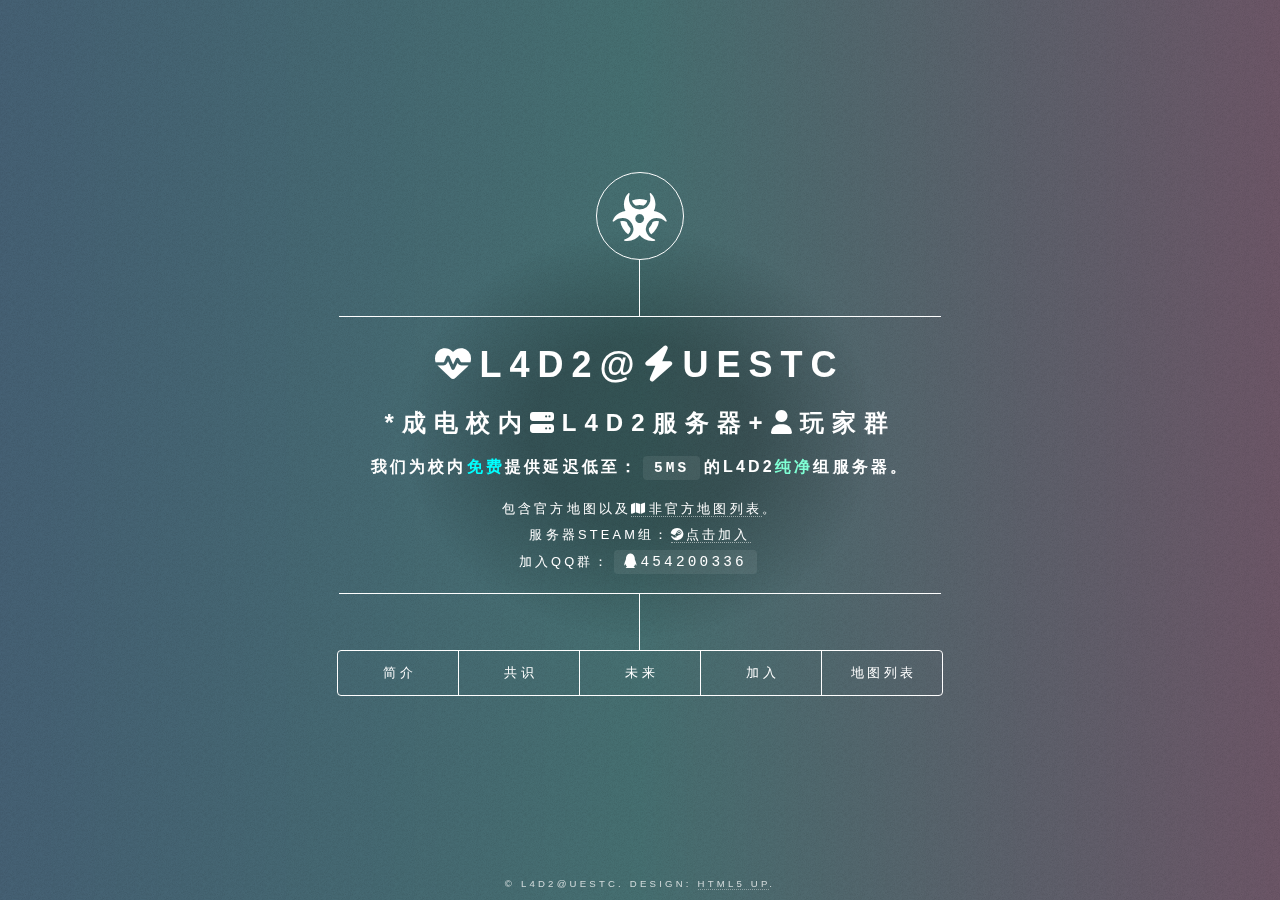
<file: index.html>
<!DOCTYPE HTML>
<!--
	Dimension by HTML5 UP
	html5up.net | @ajlkn
	Free for personal and commercial use under the CCA 3.0 license (html5up.net/license)
-->
<html>

<head>
	<title>L4D2@UESTC-成电免费L4D2服务器+玩家群</title>
	<meta charset="utf-8" />
	<meta name="viewport" content="width=device-width, initial-scale=1, user-scalable=no" />
	<link rel="stylesheet" href="assets/css/main.css" />
	<noscript>
		<link rel="stylesheet" href="assets/css/noscript.css" />
	</noscript>
	<link rel="Shortcut Icon" href="./images/biohazard.svg" type="image/x-icon" />
	<!-- 添加图标 -->

</head>

<body class="is-preload">

	<!-- Wrapper -->
	<div id="wrapper">

		<!-- Header -->
		<header id="header">
			<div class="logo">
				<span class="icon fa-biohazard"></span>
			</div>
			<div class="content">
				<div class="inner">
					<h1><span class="icon fa-heart-pulse" />L4D2@<span class="icon fa-bolt"></span>UESTC</h1>
					<h2>*成电校内<span class="icon fa-server"></span>L4D2服务器+<span class="icon fa-user"></span>玩家群</h2>
					<h3>我们为校内<span style="color: cyan;">免费</span>提供延迟低至：<code>5ms</code>的L4D2<span
							style="color: aquamarine;">纯净</span>组服务器。</h3>
					<div class="detaild">
						<p>包含官方地图以及</span><a href="https://docs.qq.com/smartsheet/DWFBvWUxSQmlScEpJ"><span
									class="icon fa-map"></span>非官方地图列表</a>。</p>
						<p>服务器Steam组：<a href="https://steamcommunity.com/groups/uestc_l4d2"><span
									class="icon fa-steam"></span>点击加入</a>
					</div>
					<p>加入QQ群：<code><span class="icon fa-qq"/>454200336</code></p>
				</div>
			</div>
			<nav>
				<ul>
					<li><a href="#intro">简介</a></li>
					<li><a href="#work">共识</a></li>
					<li><a href="#future">未来</a></li>
					<li><a href="#contact">加入</a></li>
					<li><a href="#elements">地图列表</a></li>
				</ul>
			</nav>
		</header>

		<!-- Main -->
		<div id="main">

			<!-- Intro -->
			<article id="intro">
				<h2 class="major">简介</h2>
				<span class="image main"><img src="images/pic01.jpg" alt="" /></span>
				<h2 id='1-什么是l4d2uestc'><span>1. 什么是L4D2@UESTC？</span></h2>
				<h3 id='l4d2是什么'><span>L4D2是什么？</span></h3>
				<blockquote>
					<span>Left for Death 2是一款第一人称射击游戏，以其紧张刺激的合作生存模式而闻名。</span>
				</blockquote>
				<p><span>Left 4 Dead
						2（L4D2）是由Valve开发并于2009年发行的一款第一人称射击游戏。作为合作生存恐怖游戏，L4D2在玩家间合作对抗僵尸群体的基础上，引入了更多的武器、敌人和游戏模式，为玩家提供了更为紧张刺激的游戏体验。</span>
				</p>
				<p><span>L4D2的独特之处在于其强调合作生存。四名玩家将分别控制不同的角色，通过团队协作来对抗大量的感染者。合理分工、紧密配合和相互救援是成功生存的关键。游戏提供了丰富多彩的武器系统，包括手枪、霰弹枪、冲锋枪等。每种武器都有其独特的特点，玩家可以根据不同的情况选择最适合的武器。</span>
				</p>
				<p><span>与普通僵尸相对，L4D2引入了各种异变体，包括喷吐者、冲锋猎杀者等，它们拥有更强大的攻击和特殊技能，增加了游戏的难度和刺激感。</span></p>
				<p><span>L4D2拥有大量的官方和社区制作的地图，提供了丰富多样的游戏场景。此外，游戏支持第三方MOD，玩家可以根据个人喜好定制游戏内容，为游戏带来更多可能性。</span></p>
				<h3 id='uestc是什么'><span>UESTC是什么？</span></h3>
				<p><em><span>UESTC</span></em><span>，即University of Electronic Science and Technology of
						China，中文名为电子科技大学，</span><del><span>属于大专类院校</span></del><span>，学校民间简称泥电。</span><em><span>以下以</span><strong><span>泥电</span></strong><span>简称</span></em><span>。</span><del><span>学校内网较为封闭、为少数几所不开放镜像站的0x3D9高校之一</span></del><span>，因此</span><strong><span>我们很抱歉无法提供外网服务</span></strong><span>。</span>
				</p>
				<h3 id='l4d2uestc是什么'><span>L4D2@UESTC是什么？</span></h3>
				<p><span>L4D2@UESTC是</span><strong><span>目前仍在泥电上学的一群人</span></strong><span>，</span><em><span>他们喜欢玩L4D2，他们喜欢在泥电里玩L4D2。</span></em>
				</p>
				<p><span>因此，他们组成了</span><mark><strong><span>L4D2@UESTC</span></strong></mark><span>，他们</span><strong><del><span>依托校园网</span></del><span>自建了一个24小时稳定运行的小型的服务器</span></strong><span>（支持IPv4与PIv6），用来跑L4D2服务器，以便在泥电上玩L4D2。</span>
				</p>
				<h2 id='2-为什么要有l4d2uestc'><span>2. 为什么要有L4D2@UESTC？</span></h2>
				<ol start=''>
					<li>
						<p><span>因为UESTC-WiFi+本地的组合</span><strong><span>实在是太慢</span></strong><span>，延迟可能高达50ms，遇到</span><del><span>科研楼断网</span></del><span>的时候更是哀嚎一片。
								所以我们在</span><strong><span>内网建立了一个小型的服务器</span></strong><span>，用来跑L4D2服务器，根据实测，内网的延迟在</span><strong><span>5ms左右</span></strong><span>(以下以图为证！)，这样的延迟对于L4D2来说是非常友好的。
						</p>
						<span class="image main"><img src="README/5ms.png" alt="5ms"></span>
					</li>
					<li>
						<p><em><span>其他组服务器</span></em><span>的延迟</span><strong><span>非但不友好</span></strong><span>，而且经常</span><strong><span>遭遇奇怪的插件</span></strong><span>，比如</span><em><span>无限子弹</span></em><span>、</span><em><span>无限血量</span></em><span>、</span><em><span>无限药品</span></em><span>、</span><em><span>加强僵尸</span></em><span>、</span><em><span>加强特感</span></em><span>、</span><em><span>加强玩家</span></em><span>、</span><em><span>加强武器</span></em><span>、</span><em><span>加强AI</span></em><span>、</span><em><span>加强子弹</span></em><span>、</span><em><span>加强药品</span></em><span>。这些插件虽然看起来很酷，但是对于新手来说，是非常不友好的，因为他们无法体验到原版的游戏乐趣，而且这些插件也会导致游戏的不稳定，比如</span><em><span>僵尸无法攻击</span></em><span>、</span><em><span>僵尸无法死亡</span></em><span>、</span><em><span>僵尸无法被击退</span></em><span>、</span><em><span>僵尸无法被击倒</span></em><span>。因此，我们在服务器上
							</span><em><mark><strong><span>不安装任何插件</span></strong></mark></em><span>，让大家体验原版的游戏乐趣。</span>
						</p>
					</li>
					<li>
						<p><span>我们希望泥电不仅是卷王的天堂，也</span><strong><span>请给我们这些非卷王的人一点点的乐趣吧</span></strong><span>！</span>
						</p>
						<ol start=''>
							<li>
								<p><del><span>当然，群里也有很优秀的学长（4字工程专业第一）。</span></del></p>
							</li>
						</ol>
					</li>
				</ol>


			</article>

			<!-- Work -->
			<article id="work">
				<h2 class="major">共识</h2>
				<blockquote>
					<ol start='0'>
						<li>
							<span>确保你是</span><strong><span>成电的学生</span></strong><span>。</span>
						</li>
						<li>
							<strong><span>加入STEAM组和QQ群！</span></strong><span>然后</span><strong><span>玩就行了</span></strong><span>！</span>

						</li>
						<li>
							<span>关于</span><strong><span>服务器</span></strong><span>：</span>
							<ol>
								<li>
									<span>服务器是</span><strong><span>纯净服！没有插件！没有插件！没有插件！</span></strong>
								</li>
								<li>
									<span>延迟低至</span><mark><strong><span>5MS</span></strong></mark><span>！</span><strong><span>校内访问！校内访问！</span></strong>

								</li>
								<li>
									<strong><span>没有开反作弊，想打什么MOD打什么！</span></strong>
								</li>
							</ol>
						</li>
						<li>
							<span>社区服务器是</span><strong><span>免费运营</span></strong><span>的，但是还是</span><strong><span>需要你的帮助</span></strong><span>：</span>

							<ol>
								<li>
									<span>如果</span><strong><span>有困难</span></strong><span>！请随时</span><strong><span>联系群/组管理员</span></strong><span>！</span>

								</li>
								<li>
									<span>如果</span><strong><span>有需要上传的地图</span></strong><span>，觉得不错的点子、也请联系我们！</span>
								</li>
								<li>
									<strong><span>急招运维！</span></strong>
								</li>
							</ol>
						</li>
					</ol>
				</blockquote>
				<span class="image main"><img src="images/pic02.jpg" alt="" /></span>
				<h3 id='1-l4d2uestc的目标是什么'><span>1. L4D2@UESTC的目标是什么？</span></h3>
				<p><span>目标是，吸引更多玩家体验L4D2这款游戏，让更多人知道这款游戏，让更多人喜欢这款游戏，让更多人在这款游戏中找到乐趣。</span></p>
				<p><span>同时，L4D2是一款社区游戏很强烈的游戏，比如第三方MOD、地图、服务器MOD等等，为了让更多人体验三方图的快乐，我们强烈安利一些三方图，并也会在服务器上安装一些三方图，让大家体验不一样的游戏乐趣。</span>
				</p>
				<p><span>没有插件，纯净的游戏体验：</span><strong><span>不会有人真的喜欢结束了想看互黑榜、结果突然卡掉吧！</span></strong></p>
				<h3 id='2-l4d2uestc的组织结构是什么'><span>2. L4D2@UESTC的组织结构是什么？</span></h3>
				<p><span>L4D2@UESTC有着不清晰的组织结构，不包括管理员、组长、以及成员。</span></p>
				<p><span>但是</span><strong><span>有</span></strong><span>管理员负责服务器的维护和管理，而成员则是组织的核心力量，共同努力促进UESTC中L4D2社区的发展。</span>
				</p>
				<h3 id='3-l4d2uestc的活动形式是什么'><span>3. L4D2@UESTC的活动形式是什么？</span></h3>
				<p><span>就是随便来打。</span></p>
				<p><del><span>L4D2@UESTC开展多样化的活动，包括定期的比赛、主题活动以及社区互动。比赛可以是内部成员之间的对决，也可以是与其他社区的友谊赛。主题活动则通过不同的游戏模式或挑战，增加游戏的趣味性。</span></del>
				</p>
				<p><span>此外，通过社区互动，成员们可以分享游戏心得、推荐好玩的地图和MOD。</span></p>
				<h3 id='4-l4d2uestc的活动内容是什么'><span>4. L4D2@UESTC的活动内容是什么？</span></h3>
				<p><span>活动内容涵盖了各种游戏内活动，比如打图！打图！打图！</span></p>
				<p><span>此外，还会定期推出新地图和MOD，让成员体验到更多元化的游戏内容。</span></p>
				<h3 id='5-l4d2uestc的活动时间是什么'><span>5. L4D2@UESTC的活动时间是什么？</span></h3>
				<p><em><span>灵活的活动时间确保更多成员有机会参与，无论是白天还是夜晚。</span></em><span>、</span></p>
				<p><strong><span>你有空来玩就行！</span></strong></p>
				<h3 id='6-l4d2uestc的活动地点是什么'><span>6. L4D2@UESTC的活动地点是什么？</span></h3>
				<p><span>L4D2@UESTC的活动地点主要在放在泥电某处的神秘实体机服务器上进行，确保成员们能够在校园内方便地参与到各种活动中。</span></p>
				<p><span>服务器的稳定运行也是活动地点选择的原因之一。</span></p>
				<h3 id='7-l4d2uestc的活动人员是什么'><span>7. L4D2@UESTC的活动人员是什么？</span></h3>
				<p><span>活动人员包括广大的成员。每个人在活动中都扮演着重要的角色，共同维护L4D2@UESTC的热情社区氛围。</span></p>
				<h3 id='8-l4d2uestc的活动成果是什么'><span>8. L4D2@UESTC的活动成果是什么？</span></h3>
				<p><span>活动成果主要体现在社区的壮大和成员的提升。</span></p>
				<p><strong><span>这块暂时还没有。也不指望有。玩得开心！</span></strong></p>
				<h3 id='9-l4d2uestc的活动经费是什么'><span>9. L4D2@UESTC的活动经费是什么？</span></h3>
				<p><span>L4D2@UESTC主要通过</span><strong><span>自愿捐赠和成员之间的资金共享</span></strong><span>来维持服务器的运行和活动的开展。</span><strong><span>目前由于全部自建、目前免费！</span></strong><span>这种自发的合作模式确保了活动的独立性和可持续性。</span>
				</p>
				<h3 id='10-l4d2uestc的活动资料是什么'><span>10. L4D2@UESTC的活动资料是什么？</span></h3>
				<p><span>活动资料包括成员的</span><strong><span>聊天吹水</span></strong><span>。这些资料有助于评估活动的效果，优化活动内容，并为成员提供更好的游戏体验。</span>
				</p>
				<blockquote>
					<span>如果有喜欢的合适的地图！一定要</span><strong><span>联系管理员们哦！</span></strong><span>我们会为您放在服务器上！</span>
				</blockquote>
				<h3 id='11-l4d2uestc的活动规则是什么'><span>11. L4D2@UESTC的活动规则是什么？</span></h3>
				<p><span>活动规则是为了保障成员的公平竞争和良好游戏体验而制定的。</span></p>
				<p><strong><span>因此我们没有VAC插件！没有反作弊！想怎么玩怎么玩！</span></strong></p>
				<h3 id='12-l4d2uestc的活动宣传是什么'><span>12. L4D2@UESTC的活动宣传是什么？</span></h3>
				<p><span>活动宣传通过QQ群、Steam用户组、Telegram等社交媒体平台进行。</span><strong><span>从不会</span></strong><span>发布活动预告、比赛结果和社区动态，吸引更多L4D2爱好者加入到L4D2@UESTC的大家庭中。</span>
				</p>
				<h3 id='13-l4d2uestc的活动评价是什么'><span>13. L4D2@UESTC的活动评价是什么？</span></h3>
				<p><span>活动评价主要来自成员的反馈和参与感。通过聊天吹水，收集成员对活动的评价，以便及时调整和改进活动内容。</span></p>
				<h3 id='14-l4d2uestc的活动反馈是什么'><span>14. L4D2@UESTC的活动反馈是什么？</span></h3>
				<p><span>活动反馈包括对服务器性能、活动组织、活动内容等方面的反馈。</span></p>
				<p><strong><span>管理员会认真对待每一条反馈</span></strong><span>，及时解决问题，确保活动的顺利进行。</span></p>
				<h3 id='15-l4d2uestc的活动建议是什么'><span>15. L4D2@UESTC的活动建议是什么？</span></h3>
				<p><strong><span>玩就行了！有问题找我们！</span></strong><span>——By管理员们</span></p>
			</article>

			<!-- About -->
			<article id="future">
				<h2 class="major">未来</h2>
				<span class="image main"><img src="images/pic03.jpg" alt="" /></span>
				<h2 id='4-l4d2uestc的未来是什么'><span>4. L4D2@UESTC的未来是什么？</span></h2>
				<p><span>L4D2@UESTC有着许多令人期待的未来计划，其中一些包括：</span></p>
				<ul>
					<li class='md-task-list-item task-list-item task-list-not-done'><input type='checkbox' />
						<ol start=''>
							<li>
								<p><span>一个监控服务器状态的Panel?</span></p>
							</li>
						</ol>
					</li>
					<li class='md-task-list-item task-list-item task-list-not-done'><input type='checkbox' />
						<ol start='2'>
							<li>
								<p><span>一个可以供大家上传地图的Page?</span></p>
							</li>
						</ol>
					</li>
					<li class='md-task-list-item task-list-item task-list-not-done'><input type='checkbox' />
						<ol start='3'>
							<li>
								<p><span>一个可以供大家上传MOD的Archieve?</span></p>
							</li>
						</ol>
					</li>
					<li class='md-task-list-item task-list-item task-list-not-done'><input type='checkbox' />
						<ol start='4'>
							<li>
								<p><span>一个更棒的前端在<a href="l4d2-at-uestc.github.io">l4d2-at-uestc.github.io</a></></span>
								</p>
							</li>
						</ol>
					</li>
				</ul>
				<p><span>这些计划将进一步丰富社区的功能，提升成员的游戏体验，使L4D2@UESTC成为更具活力和吸引力的社区。</span></p>
				<blockquote>
					<span>服务器资源管够！快快来吧！</span>
				</blockquote>
				<span class="image main"><img src="images/Server.png" alt="" /></span>
			</article>

			<!-- Contact -->
			<article id="contact">
				<h2 class="major">加入</h2>

				<form>
					<div class="fields">
						<div class="field third">
							<label for="name" style="font-size: 1.6rem;"><span class="icon fa-qq"></span>QQ群</label>
							<button type="button"
								onclick="window.open('https://qm.qq.com/cgi-bin/qm/qr?k=ZIt2DRzxDrqocUWRga7cPdcGusD52Z9L&jump_from=webapi')">点击加入</button>
						</div>
						<div class="field third">
							<label for="Steam组" style="font-size: 1.5rem;"><span
									class="icon fa-steam"></span>Steam组</label>
							<button type="button"
								onclick="window.open('https://steamcommunity.com/groups/uestc_l4d2')">点击加入</button>
						</div>
						<div class="field third">
							<label for="Telegram" style="font-size: 1.5rem;"><span
									class="icon fa-telegram"></span>Telegram</label>
							<button type="button" onclick="window.open('https://t.me/+IZ0qS3WdcihlZDBl')">点击加入</button>
						</div>
						<div class="field half">
							<label for="Kook" style="font-size: 1.25rem;"><span
									class="icon fa-microphone"></span>加入我们的KOOK频道</label>
							<button type="button" onclick="window.open('https://kook.top/oRgQKl')">点击加入</button>
						</div>
						<div class="field half">
							<label for="Maps" style="font-size: 1.25rem;"><span
									class="icon fa-server"></span>成为运维/管理员</label>
							<button type="button" onclick="window.open('https://l4d2-at-uestc.github.io')">点击加入</button>
						</div>
				</form>

				<div class="field third">
					<hr />
				</div>
				<div class="field third">
					<ul class="icons logo" style="text-align: center; font-size: 2.5rem;">
						<li><a href="https://github.com/l4d2-at-uestc" class="icon fa-github"><span
									class="label">GitHub</span></a></li>
						<li><a href="mailto://l4d2atuestc@163.com" class="icon fa-envelope-open-text"><span
									class="label">E-Mail</span></a></li>
					</ul>
				</div>
				<div class="field third">
					<hr />
				</div>


			</article>

			<!-- Elements -->
			<article id="elements" style="width:80rem;">
				<h2 class="major">地图列表</h2>
				<h3>服务器现有地图列表（补全）</h3>
				<ol>
					<li>更多地图请见：</li>
					<li><a href="https://docs.qq.com/smartsheet/DWFBvWUxSQmlScEpJ">腾讯文档及时更新</a></li>
				</ol>
				<div class="table-wrapper">
					<table>
						<thead>
							<tr>
								<th>地图名</th>
								<th>地图文件名</th>
								<th>战役关卡数</th>
								<th>GameMap链接</th>
								<th>评分</th>
								<th>WorkShop</th>
							</tr>
						</thead>
						<tbody>
							<tr>
								<td>封锁2(Lockdown: Chapter Two)</td>
								<td>lockdown_chapter2.vpk</td>
								<td>5</td>
								<td><a href='https://www.gamemaps.com/details/29417' target='_blank'
										class='url'>https://www.gamemaps.com/details/29417</a></td>
								<td>10.0</td>
								<td><a
										href='https://steamcommunity.com/sharedfiles/filedetails/?id=2966368692&amp;searchtext=封锁2(Lockdown%3A+Chapter+Two)'>https://steamcommunity.com/sharedfiles/filedetails/?id=2966368692&amp;searchtext=%E5%B0%81%E9%94%812%28Lockdown%3A+Chapter+Two%29</a>
								</td>
							</tr>
							<tr>
								<td>莱温霍姆（Ravenholm）</td>
								<td>ravenholm.vpk</td>
								<td>5</td>
								<td><a href='https://www.gamemaps.com/details/18504' target='_blank'
										class='url'>https://www.gamemaps.com/details/18504</a></td>
								<td>9.8</td>
								<td>无</td>
							</tr>
							<tr>
								<td>魔鬼山 (Devil Mountain)</td>
								<td>devilmountain.vpk</td>
								<td>5</td>
								<td><a href='https://www.gamemaps.com/details/9605' target='_blank'
										class='url'>https://www.gamemaps.com/details/9605</a></td>
								<td>9.7</td>
								<td><a
										href='https://steamcommunity.com/sharedfiles/filedetails/?id=316053033&amp;searchtext=Devil+'>https://steamcommunity.com/sharedfiles/filedetails/?id=316053033</a>
								</td>
							</tr>
							<tr>
								<td>脱轨（Derailed）</td>
								<td>derailed.vpk</td>
								<td>4</td>
								<td><a href='https://www.gamemaps.com/details/23690' target='_blank'
										class='url'>https://www.gamemaps.com/details/23690</a></td>
								<td>9.6</td>
								<td>无</td>
							</tr>
							<tr>
								<td>广州增城（ZengCheng)Lv7.3</td>
								<td>gzzc7.3.vpk</td>
								<td>5</td>
								<td><a href='https://www.gamemaps.com/details/25582' target='_blank'
										class='url'>https://www.gamemaps.com/details/25582</a></td>
								<td>9.5</td>
								<td><a
										href='https://steamcommunity.com/sharedfiles/filedetails/?id=2396847377&amp;searchtext=广州增城'>https://steamcommunity.com/sharedfiles/filedetails/?id=2396847377&amp;searchtext=%E5%B9%BF%E5%B7%9E%E5%A2%9E%E5%9F%8E</a>
								</td>
							</tr>
							<tr>
								<td>血之轨迹（Blood Tracks）</td>
								<td>bloodtracks.vpk</td>
								<td>4</td>
								<td><a
										href='https://Blood Tracks (Map) for Left 4 Dead 2 - GameMaps.com --- 《Left 4 Dead 2》的血迹（地图） - GameMaps.com'>https://www.gamemaps.com/details/2750</a>
								</td>
								<td>9.5</td>
								<td><a href='https://steamcommunity.com/sharedfiles/filedetails/?id=1880838761&amp;searchtext=Blood+Tracks'
										target='_blank'
										class='url'>https://steamcommunity.com/sharedfiles/filedetails/?id=1880838761&searchtext=Blood+Tracks</a>
								</td>
							</tr>
							<tr>
								<td>恐怖之旅（Tour of Terror）</td>
								<td>tourofterror.vpk</td>
								<td>5</td>
								<td><a href='https://www.gamemaps.com/details/2721' target='_blank'
										class='url'>https://www.gamemaps.com/details/2721</a></td>
								<td>9.3</td>
								<td><a href='https://steamcommunity.com/sharedfiles/filedetails/?id=1702647775&amp;searchtext=tour+of+terror'
										target='_blank'
										class='url'>https://steamcommunity.com/sharedfiles/filedetails/?id=1702647775&searchtext=tour+of+terror</a>
								</td>
							</tr>
							<tr>
								<td>回到学校（Back to school）</td>
								<td>bts_l4d2.vpk</td>
								<td>6</td>
								<td><a href='https://www.gamemaps.com/details/6691' target='_blank'
										class='url'>https://www.gamemaps.com/details/6691</a></td>
								<td>9.3</td>
								<td><a href='https://steamcommunity.com/workshop/filedetails/?id=121115793'
										target='_blank'
										class='url'>https://steamcommunity.com/workshop/filedetails/?id=121115793</a>
								</td>
							</tr>
							<tr>
								<td>17号城市 (City 17)</td>
								<td>city17l4d2.vpk</td>
								<td>5</td>
								<td><a href='https://www.gamemaps.com/details/2506' target='_blank'
										class='url'>https://www.gamemaps.com/details/2506</a></td>
								<td>9.3</td>
								<td><a href='https://steamcommunity.com/sharedfiles/filedetails/?id=141632373&amp;searchtext=City+17'
										target='_blank'
										class='url'>https://steamcommunity.com/sharedfiles/filedetails/?id=141632373&searchtext=City+17</a>
								</td>
							</tr>
							<tr>
								<td>城市航班 (urban flight)</td>
								<td>urbanflight.vpk</td>
								<td>4</td>
								<td><a href='https://www.gamemaps.com/details/2639' target='_blank'
										class='url'>https://www.gamemaps.com/details/2639</a></td>
								<td>9.2</td>
								<td><a href='https://steamcommunity.com/sharedfiles/filedetails/?id=121086524&amp;searchtext=urban+flight'
										target='_blank'
										class='url'>https://steamcommunity.com/sharedfiles/filedetails/?id=121086524&searchtext=urban+flight</a>
								</td>
							</tr>
							<tr>
								<td>布宜诺斯艾利斯(Cambalache - Buenos Aires)</td>
								<td>cambalache_jun20.vpk</td>
								<td>4</td>
								<td><a href='https://www.gamemaps.com/details/25425' target='_blank'
										class='url'>https://www.gamemaps.com/details/25425</a></td>
								<td>9.2</td>
								<td><a href='https://steamcommunity.com/sharedfiles/filedetails/?id=2512279903&amp;searchtext=Cambalache+-+Buenos+Aires'
										target='_blank'
										class='url'>https://steamcommunity.com/sharedfiles/filedetails/?id=2512279903&searchtext=Cambalache+-+Buenos+Aires</a>
								</td>
							</tr>
							<tr>
								<td>再见了晨茗(farewell chenming)</td>
								<td>farewell_chenming.vpk</td>
								<td>4</td>
								<td><a href='https://www.gamemaps.com/details/14513' target='_blank'
										class='url'>https://www.gamemaps.com/details/14513</a></td>
								<td>9.1</td>
								<td><a href='https://steamcommunity.com/sharedfiles/filedetails/?id=3020963090&amp;searchtext=Farewell'
										target='_blank'
										class='url'>https://steamcommunity.com/sharedfiles/filedetails/?id=3020963090&searchtext=Farewell</a>
								</td>
							</tr>
							<tr>
								<td>军事工厂2 (MILITARY INDUSTRIAL COMPLEX II)</td>
								<td>mic2v11.vpk</td>
								<td>5</td>
								<td><a href='https://www.gamemaps.com/details/2633' target='_blank'
										class='url'>https://www.gamemaps.com/details/2633</a></td>
								<td>9.0</td>
								<td><a href='https://steamcommunity.com/sharedfiles/filedetails/?id=342322228&amp;searchtext=MILITARY+INDUSTRIAL+COMPLEX+I'
										target='_blank'
										class='url'>https://steamcommunity.com/sharedfiles/filedetails/?id=342322228&searchtext=MILITARY+INDUSTRIAL+COMPLEX+I</a>
								</td>
							</tr>
							<tr>
								<td>无缝逃离（Deadbeat Escape）</td>
								<td>deadbeatescape.vpk</td>
								<td>4</td>
								<td><a href='https://www.gamemaps.com/details/9304' target='_blank'
										class='url'>https://www.gamemaps.com/details/9304</a></td>
								<td>8.9</td>
								<td><a href='https://steamcommunity.com/sharedfiles/filedetails/?id=2249227977&amp;searchtext=deadbeat'
										target='_blank'
										class='url'>https://steamcommunity.com/sharedfiles/filedetails/?id=2249227977&searchtext=deadbeat</a>
								</td>
							</tr>
							<tr>
								<td>一息尚存(Last Breath)</td>
								<td>lastbreath.vpk lastbreath_content.vpk</td>
								<td>4</td>
								<td><a href='https://www.gamemaps.com/details/29311' target='_blank'
										class='url'>https://www.gamemaps.com/details/29311</a></td>
								<td>8.9</td>
								<td><a href='https://steamcommunity.com/workshop/filedetails/?id=2957540409'
										target='_blank'
										class='url'>https://steamcommunity.com/workshop/filedetails/?id=2957540409</a>
								</td>
							</tr>
							<tr>
								<td>B计划（Plan B）</td>
								<td>l4d2_plan_b_v051.vpk</td>
								<td>3</td>
								<td><a href='https://www.gamemaps.com/details/8732' target='_blank'
										class='url'>https://www.gamemaps.com/details/8732</a></td>
								<td>8.8</td>
								<td><a href='https://steamcommunity.com/sharedfiles/filedetails/?id=164537090&amp;searchtext=Plan'
										target='_blank'
										class='url'>https://steamcommunity.com/sharedfiles/filedetails/?id=164537090&searchtext=Plan</a>
								</td>
							</tr>
							<tr>
								<td>地狱之路 (Highway To Hell)</td>
								<td>highwaytohell.vpk</td>
								<td>5</td>
								<td><a href='https://www.gamemaps.com/details/2714' target='_blank'
										class='url'>https://www.gamemaps.com/details/2714</a></td>
								<td>8.7</td>
								<td><a href='https://steamcommunity.com/sharedfiles/filedetails/?id=2250231712&amp;searchtext=Highway+To+Hell'
										target='_blank'
										class='url'>https://steamcommunity.com/sharedfiles/filedetails/?id=2250231712&searchtext=Highway+To+Hell</a>
								</td>
							</tr>
							<tr>
								<td>雪巢 (snow den）</td>
								<td>snowdenv3.vpk</td>
								<td>4</td>
								<td><a
										href='https://Snow Den (Map) for Left 4 Dead 2 - GameMaps.com --- 《Left 4 Dead 2》的 Snow Den（地图） - GameMaps.com'>https://www.gamemaps.com/details/27286</a>
								</td>
								<td>8.7</td>
								<td><a href='https://steamcommunity.com/sharedfiles/filedetails/?id=2752986405&amp;searchtext=Snow+Den'
										target='_blank'
										class='url'>https://steamcommunity.com/sharedfiles/filedetails/?id=2752986405&searchtext=Snow+Den</a>
								</td>
							</tr>
							<tr>
								<td>盐井地狱公园 (SaltHell Park)</td>
								<td>salthell.vpk</td>
								<td>5</td>
								<td><a href='https://www.gamemaps.com/details/3418' target='_blank'
										class='url'>https://www.gamemaps.com/details/3418</a></td>
								<td>8.6</td>
								<td><a href='https://steamcommunity.com/workshop/filedetails/?id=121225704'
										target='_blank'
										class='url'>https://steamcommunity.com/workshop/filedetails/?id=121225704</a>
								</td>
							</tr>
							<tr>
								<td>死亡丛林（Death Woods）</td>
								<td>deathwoods.vpk</td>
								<td>5</td>
								<td><a href='https://www.gamemaps.com/details/15678' target='_blank'
										class='url'>https://www.gamemaps.com/details/15678</a></td>
								<td>8.3</td>
								<td><a href='https://steamcommunity.com/workshop/filedetails/?id=121808319'
										target='_blank'
										class='url'>https://steamcommunity.com/workshop/filedetails/?id=121808319</a>
								</td>
							</tr>
							<tr>
								<td>方氏（True FangShi）</td>
								<td>true_fangshi.vpk</td>
								<td>3</td>
								<td><a href='https://www.gamemaps.com/details/3078' target='_blank'
										class='url'>https://www.gamemaps.com/details/3078</a></td>
								<td>8.3</td>
								<td><a href='https://steamcommunity.com/sharedfiles/filedetails/?id=1653318165&amp;searchtext=True+Fang+Shi'
										target='_blank'
										class='url'>https://steamcommunity.com/sharedfiles/filedetails/?id=1653318165&searchtext=True+Fang+Shi</a>
								</td>
							</tr>
						</tbody>
					</table>
				</div>

			</article>

		</div>

		<!-- Footer -->
		<footer id="footer">
			<p class="copyright">&copy; L4D2@UESTC. Design: <a href="https://html5up.net">HTML5 UP</a>.</p>
		</footer>

	</div>

	<!-- BG -->
	<div id="bg"></div>

	<!-- Scripts -->
	<script src="assets/js/jquery.min.js"></script>
	<script src="assets/js/browser.min.js"></script>
	<script src="assets/js/breakpoints.min.js"></script>
	<script src="assets/js/util.js"></script>
	<script src="assets/js/main.js"></script>

</body>

</html>
</file>
<file: assets/css/noscript.css>
/*
	Dimension by HTML5 UP
	html5up.net | @ajlkn
	Free for personal and commercial use under the CCA 3.0 license (html5up.net/license)
*/

/* BG */

	body.is-preload #bg:before {
		background-color: transparent;
	}

/* Header */

	body.is-preload #header {
		-moz-filter: none;
		-webkit-filter: none;
		-ms-filter: none;
		filter: none;
	}

		body.is-preload #header > * {
			opacity: 1;
		}

		body.is-preload #header .content .inner {
			max-height: none;
			padding: 3rem 2rem;
			opacity: 1;
		}

/* Main */

	#main article {
		opacity: 1;
		margin: 4rem 0 0 0;
	}
</file>
<file: assets/css/main.css>
@import url(font-awesome.min.css);

/*
	Dimension by HTML5 UP
	html5up.net | @ajlkn
	Free for personal and commercial use under the CCA 3.0 license (html5up.net/license)
*/

html, body, div, span, applet, object,
iframe, h1, h2, h3, h4, h5, h6, p, blockquote,
pre, a, abbr, acronym, address, big, cite,
code, del, dfn, em, img, ins, kbd, q, s, samp,
small, strike, strong, sub, sup, tt, var, b,
u, i, center, dl, dt, dd, ol, ul, li, fieldset,
form, label, legend, table, caption, tbody,
tfoot, thead, tr, th, td, article, aside,
canvas, details, embed, figure, figcaption,
footer, header, hgroup, menu, nav, output, ruby,
section, summary, time, mark, audio, video {
	margin: 0;
	padding: 0;
	border: 0;
	font-size: 100%;
	font: inherit;
	vertical-align: baseline;}

article, aside, details, figcaption, figure,
footer, header, hgroup, menu, nav, section {
	display: block;}

body {
	line-height: 1;
}

ol, ul {
	list-style: none;
}

blockquote, q {
	quotes: none;
}

	blockquote:before, blockquote:after, q:before, q:after {
		content: '';
		content: none;
	}

table {
	border-collapse: collapse;
	border-spacing: 0;
}

body {
	-webkit-text-size-adjust: none;
}

mark {
	background-color: transparent;
	color: inherit;
}

input::-moz-focus-inner {
	border: 0;
	padding: 0;
}

input, select, textarea {
	-moz-appearance: none;
	-webkit-appearance: none;
	-ms-appearance: none;
	appearance: none;
}

/* Basic */

	@-ms-viewport {
		width: device-width;
	}

	@media screen and (max-width: 480px) {

		html, body {
			min-width: 320px;
		}

	}

	html {
		box-sizing: border-box;
	}

	*, *:before, *:after {
		box-sizing: inherit;
	}

	body {
		background: #1b1f22;
	}

		body.is-preload *, body.is-preload *:before, body.is-preload *:after {
			-moz-animation: none !important;
			-webkit-animation: none !important;
			-ms-animation: none !important;
			animation: none !important;
			-moz-transition: none !important;
			-webkit-transition: none !important;
			-ms-transition: none !important;
			transition: none !important;
		}

/* Type */

	html {
		font-size: 16pt;
	}

		@media screen and (max-width: 1680px) {

			html {
				font-size: 12pt;
			}

		}

		@media screen and (max-width: 736px) {

			html {
				font-size: 11pt;
			}

		}

		@media screen and (max-width: 360px) {

			html {
				font-size: 10pt;
			}

		}

	body, input, select, textarea {
		color: #ffffff;
		font-family: "Source Sans Pro", sans-serif;
		font-weight: 300;
		font-size: 1rem;
		line-height: 1.65;
	}

	a {
		-moz-transition: color 0.2s ease-in-out, background-color 0.2s ease-in-out, border-bottom-color 0.2s ease-in-out;
		-webkit-transition: color 0.2s ease-in-out, background-color 0.2s ease-in-out, border-bottom-color 0.2s ease-in-out;
		-ms-transition: color 0.2s ease-in-out, background-color 0.2s ease-in-out, border-bottom-color 0.2s ease-in-out;
		transition: color 0.2s ease-in-out, background-color 0.2s ease-in-out, border-bottom-color 0.2s ease-in-out;
		border-bottom: dotted 1px rgba(255, 255, 255, 0.5);
		text-decoration: none;
		color: inherit;
	}

		a:hover {
			border-bottom-color: transparent;
		}

	strong, b {
		color: #ffffff;
		font-weight: 600;
	}

	em, i {
		font-style: italic;
	}

	p {
		margin: 0 0 2rem 0;
	}

	h1, h2, h3, h4, h5, h6 {
		color: #ffffff;
		font-weight: 600;
		line-height: 1.5;
		margin: 0 0 1rem 0;
		text-transform: uppercase;
		letter-spacing: 0.2rem;
	}

		h1 a, h2 a, h3 a, h4 a, h5 a, h6 a {
			color: inherit;
			text-decoration: none;
		}

		h1.major, h2.major, h3.major, h4.major, h5.major, h6.major {
			border-bottom: solid 1px #ffffff;
			width: -moz-max-content;
			width: -webkit-max-content;
			width: -ms-max-content;
			width: max-content;
			padding-bottom: 0.5rem;
			margin: 0 0 2rem 0;
		}

	h1 {
		font-size: 2.25rem;
		line-height: 1.3;
		letter-spacing: 0.5rem;
	}

	h2 {
		font-size: 1.5rem;
		line-height: 1.4;
		letter-spacing: 0.5rem;
	}

	h3 {
		font-size: 1rem;
	}

	h4 {
		font-size: 0.8rem;
	}

	h5 {
		font-size: 0.7rem;
	}

	h6 {
		font-size: 0.6rem;
	}

	@media screen and (max-width: 736px) {

		h1 {
			font-size: 1.75rem;
			line-height: 1.4;
		}

		h2 {
			font-size: 1.25em;
			line-height: 1.5;
		}

	}

	sub {
		font-size: 0.8rem;
		position: relative;
		top: 0.5rem;
	}

	sup {
		font-size: 0.8rem;
		position: relative;
		top: -0.5rem;
	}

	blockquote {
		border-left: solid 4px #ffffff;
		font-style: italic;
		margin: 0 0 2rem 0;
		padding: 0.5rem 0 0.5rem 2rem;
	}

	code {
		background: rgba(255, 255, 255, 0.075);
		border-radius: 4px;
		font-family: "Courier New", monospace;
		font-size: 0.9rem;
		margin: 0 0.25rem;
		padding: 0.25rem 0.65rem;
	}

	pre {
		-webkit-overflow-scrolling: touch;
		font-family: "Courier New", monospace;
		font-size: 0.9rem;
		margin: 0 0 2rem 0;
	}

		pre code {
			display: block;
			line-height: 1.75;
			padding: 1rem 1.5rem;
			overflow-x: auto;
		}

	hr {
		border: 0;
		border-bottom: solid 1px #ffffff;
		margin: 2.75rem 0;
	}

	.align-left {
		text-align: left;
	}

	.align-center {
		text-align: center;
	}

	.align-right {
		text-align: right;
	}

/* Form */

	form {
		margin: 0 0 2rem 0;
	}

		form > :last-child {
			margin-bottom: 0;
		}

		form > .fields {
			display: -moz-flex;
			display: -webkit-flex;
			display: -ms-flex;
			display: flex;
			-moz-flex-wrap: wrap;
			-webkit-flex-wrap: wrap;
			-ms-flex-wrap: wrap;
			flex-wrap: wrap;
			width: calc(100% + 3rem);
			margin: -1.5rem 0 2rem -1.5rem;
		}

			form > .fields > .field {
				-moz-flex-grow: 0;
				-webkit-flex-grow: 0;
				-ms-flex-grow: 0;
				flex-grow: 0;
				-moz-flex-shrink: 0;
				-webkit-flex-shrink: 0;
				-ms-flex-shrink: 0;
				flex-shrink: 0;
				padding: 1.5rem 0 0 1.5rem;
				width: calc(100% - 1.5rem);
			}

				form > .fields > .field.half {
					width: calc(50% - 0.75rem);
				}

				form > .fields > .field.third {
					width: calc(100%/3 - 0.5rem);
				}

				form > .fields > .field.quarter {
					width: calc(25% - 0.375rem);
				}

		@media screen and (max-width: 480px) {

			form > .fields {
				width: calc(100% + 3rem);
				margin: -1.5rem 0 2rem -1.5rem;
			}

				form > .fields > .field {
					padding: 1.5rem 0 0 1.5rem;
					width: calc(100% - 1.5rem);
				}

					form > .fields > .field.half {
						width: calc(100% - 1.5rem);
					}

					form > .fields > .field.third {
						width: calc(100% - 1.5rem);
					}

					form > .fields > .field.quarter {
						width: calc(100% - 1.5rem);
					}

		}

	label {
		color: #ffffff;
		display: block;
		font-size: 0.8rem;
		font-weight: 300;
		letter-spacing: 0.2rem;
		line-height: 1.5;
		margin: 0 0 1rem 0;
		text-transform: uppercase;
	}

	input[type="text"],
	input[type="password"],
	input[type="email"],
	input[type="tel"],
	select,
	textarea {
		-moz-appearance: none;
		-webkit-appearance: none;
		-ms-appearance: none;
		appearance: none;
		-moz-transition: border-color 0.2s ease-in-out, box-shadow 0.2s ease-in-out, background-color 0.2s ease-in-out;
		-webkit-transition: border-color 0.2s ease-in-out, box-shadow 0.2s ease-in-out, background-color 0.2s ease-in-out;
		-ms-transition: border-color 0.2s ease-in-out, box-shadow 0.2s ease-in-out, background-color 0.2s ease-in-out;
		transition: border-color 0.2s ease-in-out, box-shadow 0.2s ease-in-out, background-color 0.2s ease-in-out;
		background-color: transparent;
		border-radius: 4px;
		border: solid 1px #ffffff;
		color: inherit;
		display: block;
		outline: 0;
		padding: 0 1rem;
		text-decoration: none;
		width: 100%;
	}

		input[type="text"]:invalid,
		input[type="password"]:invalid,
		input[type="email"]:invalid,
		input[type="tel"]:invalid,
		select:invalid,
		textarea:invalid {
			box-shadow: none;
		}

		input[type="text"]:focus,
		input[type="password"]:focus,
		input[type="email"]:focus,
		input[type="tel"]:focus,
		select:focus,
		textarea:focus {
			background: rgba(255, 255, 255, 0.075);
			border-color: #ffffff;
			box-shadow: 0 0 0 1px #ffffff;
		}

	select {
		background-image: url("data:image/svg+xml;charset=utf8,%3Csvg xmlns='http://www.w3.org/2000/svg' width='40' height='40' preserveAspectRatio='none' viewBox='0 0 40 40'%3E%3Cpath d='M9.4,12.3l10.4,10.4l10.4-10.4c0.2-0.2,0.5-0.4,0.9-0.4c0.3,0,0.6,0.1,0.9,0.4l3.3,3.3c0.2,0.2,0.4,0.5,0.4,0.9 c0,0.4-0.1,0.6-0.4,0.9L20.7,31.9c-0.2,0.2-0.5,0.4-0.9,0.4c-0.3,0-0.6-0.1-0.9-0.4L4.3,17.3c-0.2-0.2-0.4-0.5-0.4-0.9 c0-0.4,0.1-0.6,0.4-0.9l3.3-3.3c0.2-0.2,0.5-0.4,0.9-0.4S9.1,12.1,9.4,12.3z' fill='%23ffffff' /%3E%3C/svg%3E");
		background-size: 1.25rem;
		background-repeat: no-repeat;
		background-position: calc(100% - 1rem) center;
		height: 2.75rem;
		padding-right: 2.75rem;
		text-overflow: ellipsis;
	}

		select option {
			color: #ffffff;
			background: #1b1f22;
		}

		select:focus::-ms-value {
			background-color: transparent;
		}

		select::-ms-expand {
			display: none;
		}

	input[type="text"],
	input[type="password"],
	input[type="email"],
	select {
		height: 2.75rem;
	}

	textarea {
		padding: 0.75rem 1rem;
	}

	input[type="checkbox"],
	input[type="radio"] {
		-moz-appearance: none;
		-webkit-appearance: none;
		-ms-appearance: none;
		appearance: none;
		display: block;
		float: left;
		margin-right: -2rem;
		opacity: 0;
		width: 1rem;
		z-index: -1;
	}

		input[type="checkbox"] + label,
		input[type="radio"] + label {
			text-decoration: none;
			-moz-user-select: none;
			-webkit-user-select: none;
			-ms-user-select: none;
			user-select: none;
			color: #ffffff;
			cursor: pointer;
			display: inline-block;
			font-size: 0.8rem;
			font-weight: 300;
			margin: 0 0 0.5rem 0;
			padding-left: 2.65rem;
			padding-right: 0.75rem;
			position: relative;
		}

			input[type="checkbox"] + label:before,
			input[type="radio"] + label:before {
				-moz-osx-font-smoothing: grayscale;
				-webkit-font-smoothing: antialiased;
				font-family: FontAwesome;
				font-style: normal;
				font-weight: normal;
				text-transform: none !important;
			}

			input[type="checkbox"] + label:before,
			input[type="radio"] + label:before {
				-moz-transition: border-color 0.2s ease-in-out, box-shadow 0.2s ease-in-out, background-color 0.2s ease-in-out;
				-webkit-transition: border-color 0.2s ease-in-out, box-shadow 0.2s ease-in-out, background-color 0.2s ease-in-out;
				-ms-transition: border-color 0.2s ease-in-out, box-shadow 0.2s ease-in-out, background-color 0.2s ease-in-out;
				transition: border-color 0.2s ease-in-out, box-shadow 0.2s ease-in-out, background-color 0.2s ease-in-out;
				border-radius: 4px;
				border: solid 1px #ffffff;
				content: '';
				display: inline-block;
				height: 1.65rem;
				left: 0;
				line-height: calc(1.58125rem + 0em);
				position: absolute;
				text-align: center;
				top: -0.125rem;
				width: 1.65rem;
			}

		input[type="checkbox"]:checked + label:before,
		input[type="radio"]:checked + label:before {
			background: #ffffff !important;
			border-color: #ffffff !important;
			color: #1b1f22;
			content: '\f00c';
		}

		input[type="checkbox"]:focus + label:before,
		input[type="radio"]:focus + label:before {
			background: rgba(255, 255, 255, 0.075);
			border-color: #ffffff;
			box-shadow: 0 0 0 1px #ffffff;
		}

	input[type="checkbox"] + label:before {
		border-radius: 4px;
	}

	input[type="radio"] + label:before {
		border-radius: 100%;
	}

	::-webkit-input-placeholder {
		color: rgba(255, 255, 255, 0.5) !important;
		opacity: 1.0;
	}

	:-moz-placeholder {
		color: rgba(255, 255, 255, 0.5) !important;
		opacity: 1.0;
	}

	::-moz-placeholder {
		color: rgba(255, 255, 255, 0.5) !important;
		opacity: 1.0;
	}

	:-ms-input-placeholder {
		color: rgba(255, 255, 255, 0.5) !important;
		opacity: 1.0;
	}

	.formerize-placeholder {
		color: rgba(255, 255, 255, 0.5) !important;
		opacity: 1.0;
	}

/* Box */

	.box {
		border-radius: 4px;
		border: solid 1px #ffffff;
		margin-bottom: 2rem;
		padding: 1.5em;
	}

		.box > :last-child,
		.box > :last-child > :last-child,
		.box > :last-child > :last-child > :last-child {
			margin-bottom: 0;
		}

		.box.alt {
			border: 0;
			border-radius: 0;
			padding: 0;
		}

/* Icon */

	.icon {
		text-decoration: none;
		border-bottom: none;
		position: relative;
	}

		.icon:before {
			-moz-osx-font-smoothing: grayscale;
			-webkit-font-smoothing: antialiased;
			font-family: FontAwesome;
			font-style: normal;
			font-weight: normal;
			text-transform: none !important;
		}

		.icon > .label {
			display: none;
		}

/* Image */

	.image {
		border-radius: 4px;
		border: 0;
		display: inline-block;
		position: relative;
	}

		.image:before {
			pointer-events: none;
			background-image: url("../../images/overlay.png");
			background-color: rgba(19, 21, 25, 0.5);
			border-radius: 4px;
			content: '';
			display: block;
			height: 100%;
			left: 0;
			opacity: 0.5;
			position: absolute;
			top: 0;
			width: 100%;
		}

		.image img {
			border-radius: 4px;
			display: block;
		}

		.image.left, .image.right {
			max-width: 40%;
		}

			.image.left img, .image.right img {
				width: 100%;
			}

		.image.left {
			float: left;
			padding: 0 1.5em 1em 0;
			top: 0.25em;
		}

		.image.right {
			float: right;
			padding: 0 0 1em 1.5em;
			top: 0.25em;
		}

		.image.fit {
			display: block;
			margin: 0 0 2rem 0;
			width: 100%;
		}

			.image.fit img {
				width: 100%;
			}

		.image.main {
			display: block;
			margin: 2.5rem 0;
			width: 100%;
		}

			.image.main img {
				width: 100%;
			}

		@media screen and (max-width: 736px) {

			.image.main {
				margin: 2rem 0;
			}

		}

		@media screen and (max-width: 480px) {

			.image.main {
				margin: 1.5rem 0;
			}

		}

/* List */

	ol {
		list-style: decimal;
		margin: 0 0 2rem 0;
		padding-left: 1.25em;
	}

		ol li {
			padding-left: 0.25em;
		}

	ul {
		list-style: disc;
		margin: 0 0 2rem 0;
		padding-left: 1em;
	}

		ul li {
			padding-left: 0.5em;
		}

		ul.alt {
			list-style: none;
			padding-left: 0;
		}

			ul.alt li {
				border-top: solid 1px #ffffff;
				padding: 0.5em 0;
			}

				ul.alt li:first-child {
					border-top: 0;
					padding-top: 0;
				}

	dl {
		margin: 0 0 2rem 0;
	}

		dl dt {
			display: block;
			font-weight: 600;
			margin: 0 0 1rem 0;
		}

		dl dd {
			margin-left: 2rem;
		}

/* Actions */

	ul.actions {
		display: -moz-flex;
		display: -webkit-flex;
		display: -ms-flex;
		display: flex;
		cursor: default;
		list-style: none;
		margin-left: -1rem;
		padding-left: 0;
	}

		ul.actions li {
			padding: 0 0 0 1rem;
			vertical-align: middle;
		}

		ul.actions.special {
			-moz-justify-content: center;
			-webkit-justify-content: center;
			-ms-justify-content: center;
			justify-content: center;
			width: 100%;
			margin-left: 0;
		}

			ul.actions.special li:first-child {
				padding-left: 0;
			}

		ul.actions.stacked {
			-moz-flex-direction: column;
			-webkit-flex-direction: column;
			-ms-flex-direction: column;
			flex-direction: column;
			margin-left: 0;
		}

			ul.actions.stacked li {
				padding: 1.3rem 0 0 0;
			}

				ul.actions.stacked li:first-child {
					padding-top: 0;
				}

		ul.actions.fit {
			width: calc(100% + 1rem);
		}

			ul.actions.fit li {
				-moz-flex-grow: 1;
				-webkit-flex-grow: 1;
				-ms-flex-grow: 1;
				flex-grow: 1;
				-moz-flex-shrink: 1;
				-webkit-flex-shrink: 1;
				-ms-flex-shrink: 1;
				flex-shrink: 1;
				width: 100%;
			}

				ul.actions.fit li > * {
					width: 100%;
				}

			ul.actions.fit.stacked {
				width: 100%;
			}

		@media screen and (max-width: 480px) {

			ul.actions:not(.fixed) {
				-moz-flex-direction: column;
				-webkit-flex-direction: column;
				-ms-flex-direction: column;
				flex-direction: column;
				margin-left: 0;
				width: 100% !important;
			}

				ul.actions:not(.fixed) li {
					-moz-flex-grow: 1;
					-webkit-flex-grow: 1;
					-ms-flex-grow: 1;
					flex-grow: 1;
					-moz-flex-shrink: 1;
					-webkit-flex-shrink: 1;
					-ms-flex-shrink: 1;
					flex-shrink: 1;
					padding: 1rem 0 0 0;
					text-align: center;
					width: 100%;
				}

					ul.actions:not(.fixed) li > * {
						width: 100%;
					}

					ul.actions:not(.fixed) li:first-child {
						padding-top: 0;
					}

					ul.actions:not(.fixed) li input[type="submit"],
					ul.actions:not(.fixed) li input[type="reset"],
					ul.actions:not(.fixed) li input[type="button"],
					ul.actions:not(.fixed) li button,
					ul.actions:not(.fixed) li .button {
						width: 100%;
					}

						ul.actions:not(.fixed) li input[type="submit"].icon:before,
						ul.actions:not(.fixed) li input[type="reset"].icon:before,
						ul.actions:not(.fixed) li input[type="button"].icon:before,
						ul.actions:not(.fixed) li button.icon:before,
						ul.actions:not(.fixed) li .button.icon:before {
							margin-left: -0.5em;
						}

		}

/* Icons */

	ul.icons {
		cursor: default;
		list-style: none;
		padding-left: 0;
	}

		ul.icons li {
			display: inline-block;
			padding: 0 0.75em 0 0;
		}

			ul.icons li:last-child {
				padding-right: 0;
			}

			ul.icons li a {
				border-radius: 100%;
				box-shadow: inset 0 0 0 1px #ffffff;
				display: inline-block;
				height: 2.25rem;
				line-height: 2.25rem;
				text-align: center;
				width: 2.25rem;
			}

				ul.icons li a:hover {
					background-color: rgba(255, 255, 255, 0.075);
				}

				ul.icons li a:active {
					background-color: rgba(255, 255, 255, 0.175);
				}

/* Table */

	.table-wrapper {
		-webkit-overflow-scrolling: touch;
		overflow-x: auto;
	}

	table {
		margin: 0 0 2rem 0;
		width: 100%;
	}

		table tbody tr {
			border: solid 1px #ffffff;
			border-left: 0;
			border-right: 0;
		}

			table tbody tr:nth-child(2n + 1) {
				background-color: rgba(255, 255, 255, 0.075);
			}

		table td {
			padding: 0.75em 0.75em;
		}

		table th {
			color: #ffffff;
			font-size: 0.9em;
			font-weight: 600;
			padding: 0 0.75em 0.75em 0.75em;
			text-align: left;
		}

		table thead {
			border-bottom: solid 2px #ffffff;
		}

		table tfoot {
			border-top: solid 2px #ffffff;
		}

		table.alt {
			border-collapse: separate;
		}

			table.alt tbody tr td {
				border: solid 1px #ffffff;
				border-left-width: 0;
				border-top-width: 0;
			}

				table.alt tbody tr td:first-child {
					border-left-width: 1px;
				}

			table.alt tbody tr:first-child td {
				border-top-width: 1px;
			}

			table.alt thead {
				border-bottom: 0;
			}

			table.alt tfoot {
				border-top: 0;
			}

/* Button */

	input[type="submit"],
	input[type="reset"],
	input[type="button"],
	button,
	.button {
		-moz-appearance: none;
		-webkit-appearance: none;
		-ms-appearance: none;
		appearance: none;
		-moz-transition: background-color 0.2s ease-in-out, color 0.2s ease-in-out;
		-webkit-transition: background-color 0.2s ease-in-out, color 0.2s ease-in-out;
		-ms-transition: background-color 0.2s ease-in-out, color 0.2s ease-in-out;
		transition: background-color 0.2s ease-in-out, color 0.2s ease-in-out;
		background-color: transparent;
		border-radius: 4px;
		border: 0;
		box-shadow: inset 0 0 0 1px #ffffff;
		color: #ffffff !important;
		cursor: pointer;
		display: inline-block;
		font-size: 0.8rem;
		font-weight: 300;
		height: 2.75rem;
		letter-spacing: 0.2rem;
		line-height: 2.75rem;
		outline: 0;
		padding: 0 1.25rem 0 1.35rem;
		text-align: center;
		text-decoration: none;
		text-transform: uppercase;
		white-space: nowrap;
	}

		input[type="submit"]:hover,
		input[type="reset"]:hover,
		input[type="button"]:hover,
		button:hover,
		.button:hover {
			background-color: rgba(255, 255, 255, 0.075);
		}

		input[type="submit"]:active,
		input[type="reset"]:active,
		input[type="button"]:active,
		button:active,
		.button:active {
			background-color: rgba(255, 255, 255, 0.175);
		}

		input[type="submit"].icon:before,
		input[type="reset"].icon:before,
		input[type="button"].icon:before,
		button.icon:before,
		.button.icon:before {
			margin-right: 0.5em;
		}

		input[type="submit"].fit,
		input[type="reset"].fit,
		input[type="button"].fit,
		button.fit,
		.button.fit {
			width: 100%;
		}

		input[type="submit"].small,
		input[type="reset"].small,
		input[type="button"].small,
		button.small,
		.button.small {
			font-size: 0.6rem;
			height: 2.0625rem;
			line-height: 2.0625rem;
		}

		input[type="submit"].primary,
		input[type="reset"].primary,
		input[type="button"].primary,
		button.primary,
		.button.primary {
			background-color: #ffffff;
			color: #1b1f22 !important;
			font-weight: 600;
		}

		input[type="submit"].disabled, input[type="submit"]:disabled,
		input[type="reset"].disabled,
		input[type="reset"]:disabled,
		input[type="button"].disabled,
		input[type="button"]:disabled,
		button.disabled,
		button:disabled,
		.button.disabled,
		.button:disabled {
			pointer-events: none;
			cursor: default;
			opacity: 0.25;
		}

	input[type="submit"],
	input[type="reset"],
	input[type="button"],
	button {
		line-height: calc(2.75rem - 2px);
	}

/* BG */

	#bg {
		-moz-transform: scale(1.0);
		-webkit-transform: scale(1.0);
		-ms-transform: scale(1.0);
		transform: scale(1.0);
		-webkit-backface-visibility: hidden;
		position: fixed;
		top: 0;
		left: 0;
		width: 100%;
		height: 100vh;
		z-index: 1;
	}

		#bg:before, #bg:after {
			content: '';
			display: block;
			position: absolute;
			top: 0;
			left: 0;
			width: 100%;
			height: 100%;
		}

		#bg:before {
			-moz-transition: background-color 2.5s ease-in-out;
			-webkit-transition: background-color 2.5s ease-in-out;
			-ms-transition: background-color 2.5s ease-in-out;
			transition: background-color 2.5s ease-in-out;
			-moz-transition-delay: 0.75s;
			-webkit-transition-delay: 0.75s;
			-ms-transition-delay: 0.75s;
			transition-delay: 0.75s;
			background-image: linear-gradient(to top, rgba(19, 21, 25, 0.5), rgba(19, 21, 25, 0.5)), url("../../images/overlay.png");
			background-size: auto, 256px 256px;
			background-position: center, center;
			background-repeat: no-repeat, repeat;
			z-index: 2;
		}

		#bg:after {
			-moz-transform: scale(1.125);
			-webkit-transform: scale(1.125);
			-ms-transform: scale(1.125);
			transform: scale(1.125);
			-moz-transition: -moz-transform 0.325s ease-in-out, -moz-filter 0.325s ease-in-out;
			-webkit-transition: -webkit-transform 0.325s ease-in-out, -webkit-filter 0.325s ease-in-out;
			-ms-transition: -ms-transform 0.325s ease-in-out, -ms-filter 0.325s ease-in-out;
			transition: transform 0.325s ease-in-out, filter 0.325s ease-in-out;
			background-image: url("../../images/Hazel.png");
			background-position: center;
			background-size: cover;
			background-repeat: no-repeat;
			z-index: 1;
		}

		body.is-article-visible #bg:after {
			-moz-transform: scale(1.0825);
			-webkit-transform: scale(1.0825);
			-ms-transform: scale(1.0825);
			transform: scale(1.0825);
			-moz-filter: blur(0.2rem);
			-webkit-filter: blur(0.2rem);
			-ms-filter: blur(0.2rem);
			filter: blur(0.2rem);
		}

		body.is-preload #bg:before {
			background-color: #000000;
		}

/* Wrapper */

	#wrapper {
		display: -moz-flex;
		display: -webkit-flex;
		display: -ms-flex;
		display: flex;
		-moz-flex-direction: column;
		-webkit-flex-direction: column;
		-ms-flex-direction: column;
		flex-direction: column;
		-moz-align-items: center;
		-webkit-align-items: center;
		-ms-align-items: center;
		align-items: center;
		-moz-justify-content: space-between;
		-webkit-justify-content: space-between;
		-ms-justify-content: space-between;
		justify-content: space-between;
		position: relative;
		min-height: 100vh;
		width: 100%;
		padding: 4rem 2rem;
		z-index: 3;
	}

		#wrapper:before {
			content: '';
			display: block;
		}

		@media screen and (max-width: 1680px) {

			#wrapper {
				padding: 1.5rem 2rem;
				padding-bottom: 0.5rem;
			}

		}

		@media screen and (max-width: 736px) {

			#wrapper {
				padding: 2rem 1rem;
			}

		}

		@media screen and (max-width: 480px) {

			#wrapper {
				padding: 1rem;
			}

		}

/* Header */

	#header {
		display: -moz-flex;
		display: -webkit-flex;
		display: -ms-flex;
		display: flex;
		-moz-flex-direction: column;
		-webkit-flex-direction: column;
		-ms-flex-direction: column;
		flex-direction: column;
		-moz-align-items: center;
		-webkit-align-items: center;
		-ms-align-items: center;
		align-items: center;
		-moz-transition: -moz-transform 0.325s ease-in-out, -moz-filter 0.325s ease-in-out, opacity 0.325s ease-in-out;
		-webkit-transition: -webkit-transform 0.325s ease-in-out, -webkit-filter 0.325s ease-in-out, opacity 0.325s ease-in-out;
		-ms-transition: -ms-transform 0.325s ease-in-out, -ms-filter 0.325s ease-in-out, opacity 0.325s ease-in-out;
		transition: transform 0.325s ease-in-out, filter 0.325s ease-in-out, opacity 0.325s ease-in-out;
		background-image: -moz-radial-gradient(rgba(0, 0, 0, 0.25) 25%, rgba(0, 0, 0, 0) 55%);
		background-image: -webkit-radial-gradient(rgba(0, 0, 0, 0.25) 25%, rgba(0, 0, 0, 0) 55%);
		background-image: -ms-radial-gradient(rgba(0, 0, 0, 0.25) 25%, rgba(0, 0, 0, 0) 55%);
		background-image: radial-gradient(rgba(0, 0, 0, 0.25) 25%, rgba(0, 0, 0, 0) 55%);
		max-width: 100%;
		text-align: center;
	}

		#header > * {
			-moz-transition: opacity 0.325s ease-in-out;
			-webkit-transition: opacity 0.325s ease-in-out;
			-ms-transition: opacity 0.325s ease-in-out;
			transition: opacity 0.325s ease-in-out;
			position: relative;
			margin-top: 3.5rem;
		}

			#header > *:before {
				content: '';
				display: block;
				position: absolute;
				top: calc(-3.5rem - 1px);
				left: calc(50% - 1px);
				width: 1px;
				height: calc(3.5rem + 1px);
				background: #ffffff;
			}

		#header > :first-child {
			margin-top: 0;
		}

			#header > :first-child:before {
				display: none;
			}

		#header .logo {
			width: 5.5rem;
			height: 5.5rem;
			line-height: 5.5rem;
			border: solid 1px #ffffff;
			border-radius: 100%;
		}

			#header .logo .icon:before {
				font-size: 3rem;
			}

		#header .content {
			border-style: solid;
			border-color: #ffffff;
			border-top-width: 1px;
			border-bottom-width: 1px;
			max-width: 100%;
		}

			#header .content .inner {
				-moz-transition: max-height 0.75s ease, padding 0.75s ease, opacity 0.325s ease-in-out;
				-webkit-transition: max-height 0.75s ease, padding 0.75s ease, opacity 0.325s ease-in-out;
				-ms-transition: max-height 0.75s ease, padding 0.75s ease, opacity 0.325s ease-in-out;
				transition: max-height 0.75s ease, padding 0.75s ease, opacity 0.325s ease-in-out;
				-moz-transition-delay: 0.25s;
				-webkit-transition-delay: 0.25s;
				-ms-transition-delay: 0.25s;
				transition-delay: 0.25s;
				padding: 1.5rem 2rem 1rem;
				max-height: 40rem;
				overflow: hidden;
			}

				#header .content .inner > :last-child {
					margin-bottom: 0;
				}


			#header .content p {
				text-transform: uppercase;
				letter-spacing: 0.2rem;
				font-size: 0.8rem;
				line-height: 2;
				margin-bottom: 0rem;
			}

		#header nav ul {
			display: -moz-flex;
			display: -webkit-flex;
			display: -ms-flex;
			display: flex;
			margin-bottom: 0;
			list-style: none;
			padding-left: 0;
			border: solid 1px #ffffff;
			border-radius: 4px;
		}

			#header nav ul li {
				padding-left: 0;
				border-left: solid 1px #ffffff;
			}

				#header nav ul li:first-child {
					border-left: 0;
				}

				#header nav ul li a {
					display: block;
					min-width: 7.5rem;
					height: 2.75rem;
					line-height: 2.75rem;
					padding: 0 1.25rem 0 1.45rem;
					text-transform: uppercase;
					letter-spacing: 0.2rem;
					font-size: 0.8rem;
					border-bottom: 0;
				}

					#header nav ul li a:hover {
						background-color: rgba(255, 255, 255, 0.075);
					}

					#header nav ul li a:active {
						background-color: rgba(255, 255, 255, 0.175);
					}

		#header nav.use-middle:after {
			content: '';
			display: block;
			position: absolute;
			top: 0;
			left: calc(50% - 1px);
			width: 1px;
			height: 100%;
			background: #ffffff;
		}

		#header nav.use-middle ul li.is-middle {
			border-left: 0;
		}

		body.is-article-visible #header {
			-moz-transform: scale(0.95);
			-webkit-transform: scale(0.95);
			-ms-transform: scale(0.95);
			transform: scale(0.95);
			-moz-filter: blur(0.1rem);
			-webkit-filter: blur(0.1rem);
			-ms-filter: blur(0.1rem);
			filter: blur(0.1rem);
			opacity: 0;
		}

		body.is-preload #header {
			-moz-filter: blur(0.125rem);
			-webkit-filter: blur(0.125rem);
			-ms-filter: blur(0.125rem);
			filter: blur(0.125rem);
		}

			body.is-preload #header > * {
				opacity: 0;
			}

			body.is-preload #header .content .inner {
				max-height: 0;
				padding-top: 0;
				padding-bottom: 0;
				opacity: 0;
			}

		@media screen and (max-width: 980px) {

			#header .content p br {
				display: none;
			}

		}

		@media screen and (max-width: 736px) {

			#header > * {
				margin-top: 2rem;
			}

				#header > *:before {
					top: calc(-2rem - 1px);
					height: calc(2rem + 1px);
				}

			#header .logo {
				width: 4.75rem;
				height: 4.75rem;
				line-height: 4.75rem;
			}

				#header .logo .icon:before {
					font-size: 2.5rem;
				}

			#header .content .inner {
				padding: 2.5rem 1rem;
			}

			#header .content p {
				line-height: 1.875;
			}

		}

		@media screen and (max-width: 480px) {

			#p .content.inner .detaild{
					margin-bottom: 0;	
			}

				#header .content .inner {
					padding: 2.5rem 0;
				}

				#header nav ul {
					-moz-flex-direction: column;
					-webkit-flex-direction: column;
					-ms-flex-direction: column;
					flex-direction: column;
					min-width: 10rem;
					max-width: 100%;
				}

					#header nav ul li {
						border-left: 0;
						border-top: solid 1px #ffffff;
					}

						#header nav ul li:first-child {
							border-top: 0;
						}

						#header nav ul li a {
							height: 3rem;
							line-height: 3rem;
							min-width: 0;
							width: 100%;
						}

				#header nav.use-middle:after {
					display: none;
				}

		}

/* Main */

	#main {
		-moz-flex-grow: 1;
		-webkit-flex-grow: 1;
		-ms-flex-grow: 1;
		flex-grow: 1;
		-moz-flex-shrink: 1;
		-webkit-flex-shrink: 1;
		-ms-flex-shrink: 1;
		flex-shrink: 1;
		display: -moz-flex;
		display: -webkit-flex;
		display: -ms-flex;
		display: flex;
		-moz-align-items: center;
		-webkit-align-items: center;
		-ms-align-items: center;
		align-items: center;
		-moz-justify-content: center;
		-webkit-justify-content: center;
		-ms-justify-content: center;
		justify-content: center;
		-moz-flex-direction: column;
		-webkit-flex-direction: column;
		-ms-flex-direction: column;
		flex-direction: column;
		position: relative;
		max-width: 100%;
		z-index: 3;
	}

		#main article {
			-moz-transform: translateY(0.25rem);
			-webkit-transform: translateY(0.25rem);
			-ms-transform: translateY(0.25rem);
			transform: translateY(0.25rem);
			-moz-transition: opacity 0.325s ease-in-out, -moz-transform 0.325s ease-in-out;
			-webkit-transition: opacity 0.325s ease-in-out, -webkit-transform 0.325s ease-in-out;
			-ms-transition: opacity 0.325s ease-in-out, -ms-transform 0.325s ease-in-out;
			transition: opacity 0.325s ease-in-out, transform 0.325s ease-in-out;
			padding: 4.5rem 2.5rem 1.5rem 2.5rem ;
			position: relative;
			width: 40rem;
			max-width: 100%;
			background-color: rgba(27, 31, 34, 0.85);
			border-radius: 4px;
			opacity: 0;
		}

			#main article.active {
				-moz-transform: translateY(0);
				-webkit-transform: translateY(0);
				-ms-transform: translateY(0);
				transform: translateY(0);
				opacity: 1;
			}

			#main article .close {
				display: block;
				position: absolute;
				top: 0;
				right: 0;
				width: 4rem;
				height: 4rem;
				cursor: pointer;
				text-indent: 4rem;
				overflow: hidden;
				white-space: nowrap;
			}

				#main article .close:before {
					-moz-transition: background-color 0.2s ease-in-out;
					-webkit-transition: background-color 0.2s ease-in-out;
					-ms-transition: background-color 0.2s ease-in-out;
					transition: background-color 0.2s ease-in-out;
					content: '';
					display: block;
					position: absolute;
					top: 0.75rem;
					left: 0.75rem;
					width: 2.5rem;
					height: 2.5rem;
					border-radius: 100%;
					background-position: center;
					background-image: url("data:image/svg+xml;charset=utf8,%3Csvg xmlns='http://www.w3.org/2000/svg' xmlns:xlink='http://www.w3.org/1999/xlink' width='20px' height='20px' viewBox='0 0 20 20' zoomAndPan='disable'%3E%3Cstyle%3Eline %7B stroke: %23ffffff%3B stroke-width: 1%3B %7D%3C/style%3E%3Cline x1='2' y1='2' x2='18' y2='18' /%3E%3Cline x1='18' y1='2' x2='2' y2='18' /%3E%3C/svg%3E");
					background-size: 20px 20px;
					background-repeat: no-repeat;
				}

				#main article .close:hover:before {
					background-color: rgba(255, 255, 255, 0.075);
				}

				#main article .close:active:before {
					background-color: rgba(255, 255, 255, 0.175);
				}

		@media screen and (max-width: 736px) {

			#main article {
				padding: 3.5rem 2rem 0.5rem 2rem ;
			}

				#main article .close:before {
					top: 0.875rem;
					left: 0.875rem;
					width: 2.25rem;
					height: 2.25rem;
					background-size: 14px 14px;
				}

		}

		@media screen and (max-width: 480px) {

			#main article {
				padding: 3rem 1.5rem 0.5rem 1.5rem ;
			}

		}

/* Footer */

	#footer {
		-moz-transition: -moz-transform 0.325s ease-in-out, -moz-filter 0.325s ease-in-out, opacity 0.325s ease-in-out;
		-webkit-transition: -webkit-transform 0.325s ease-in-out, -webkit-filter 0.325s ease-in-out, opacity 0.325s ease-in-out;
		-ms-transition: -ms-transform 0.325s ease-in-out, -ms-filter 0.325s ease-in-out, opacity 0.325s ease-in-out;
		transition: transform 0.325s ease-in-out, filter 0.325s ease-in-out, opacity 0.325s ease-in-out;
		width: 100%;
		max-width: 100%;
		margin-top: 2rem;
		text-align: center;
	}

		#footer .copyright {
			letter-spacing: 0.2rem;
			font-size: 0.6rem;
			opacity: 0.75;
			margin-bottom: 0;
			text-transform: uppercase;
		}

		body.is-article-visible #footer {
			-moz-transform: scale(0.95);
			-webkit-transform: scale(0.95);
			-ms-transform: scale(0.95);
			transform: scale(0.95);
			-moz-filter: blur(0.1rem);
			-webkit-filter: blur(0.1rem);
			-ms-filter: blur(0.1rem);
			filter: blur(0.1rem);
			opacity: 0;
		}

		body.is-preload #footer {
			opacity: 0;
		}
</file>
